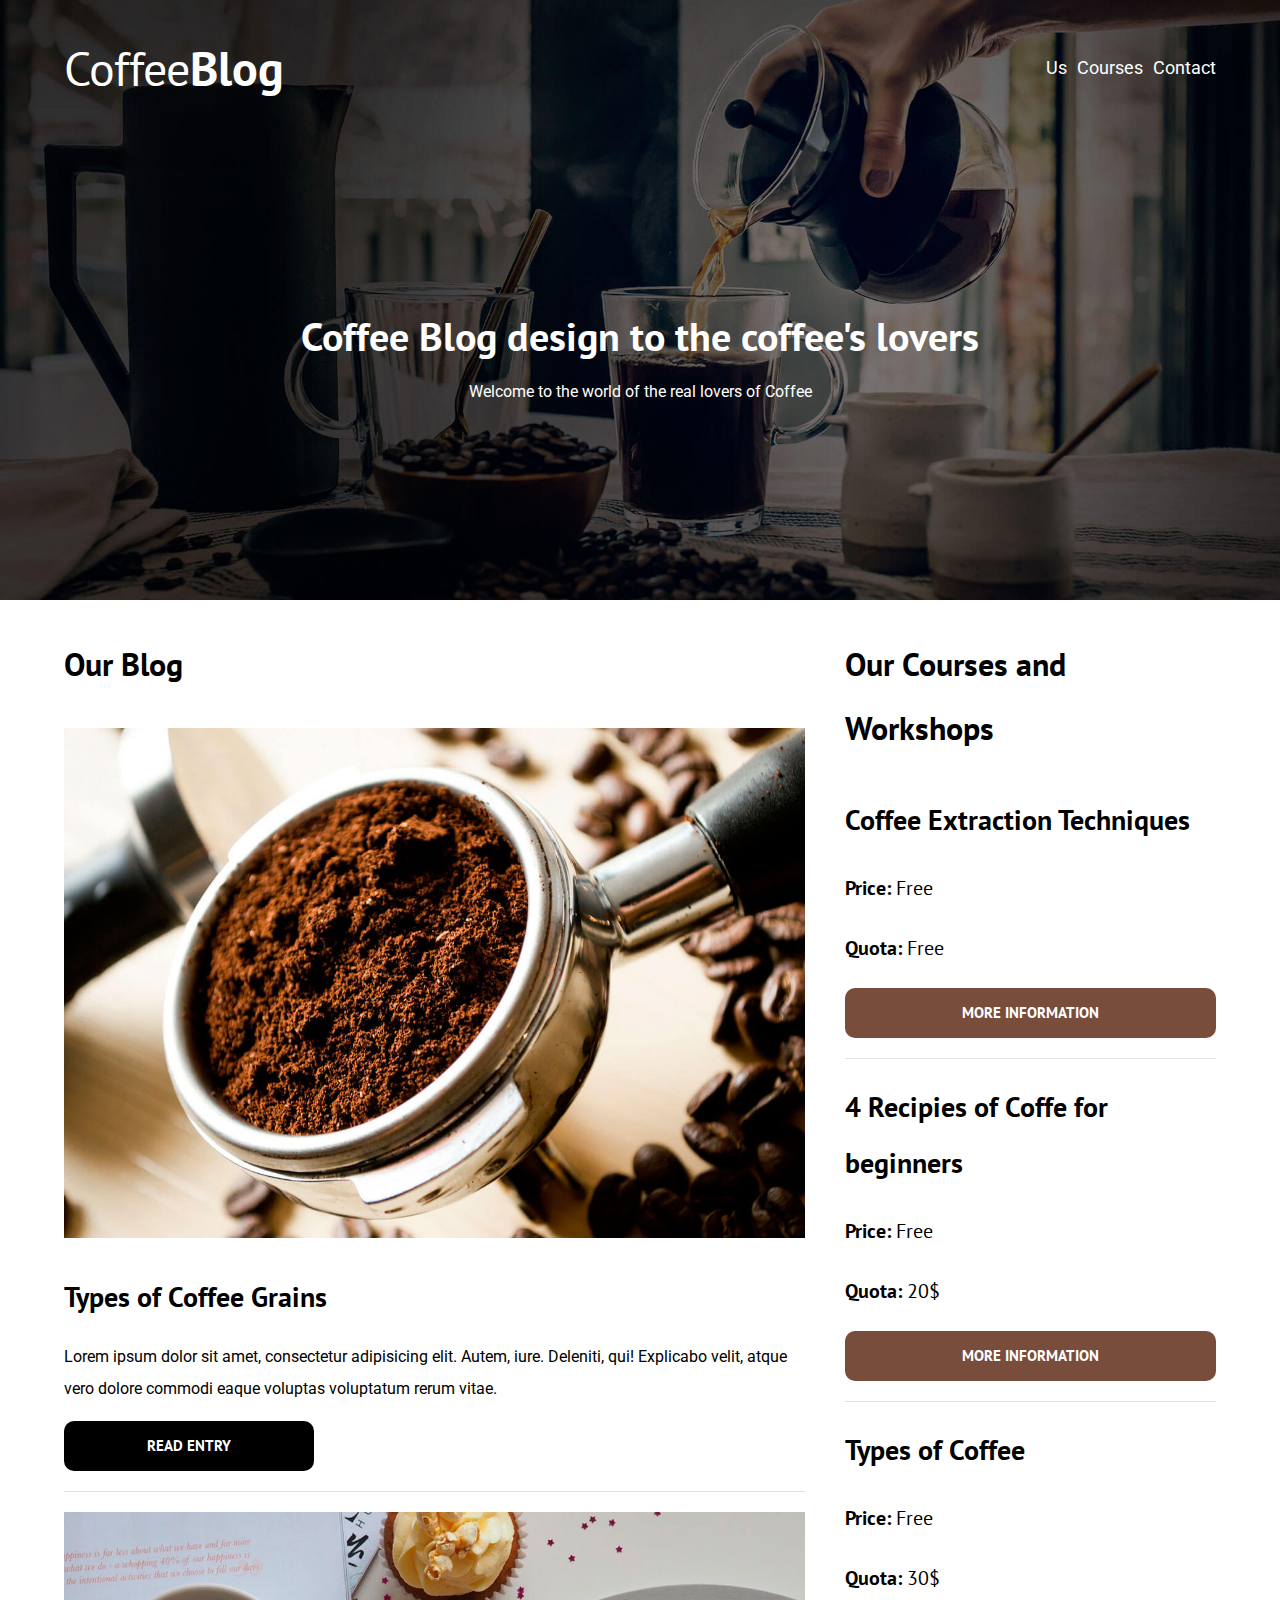
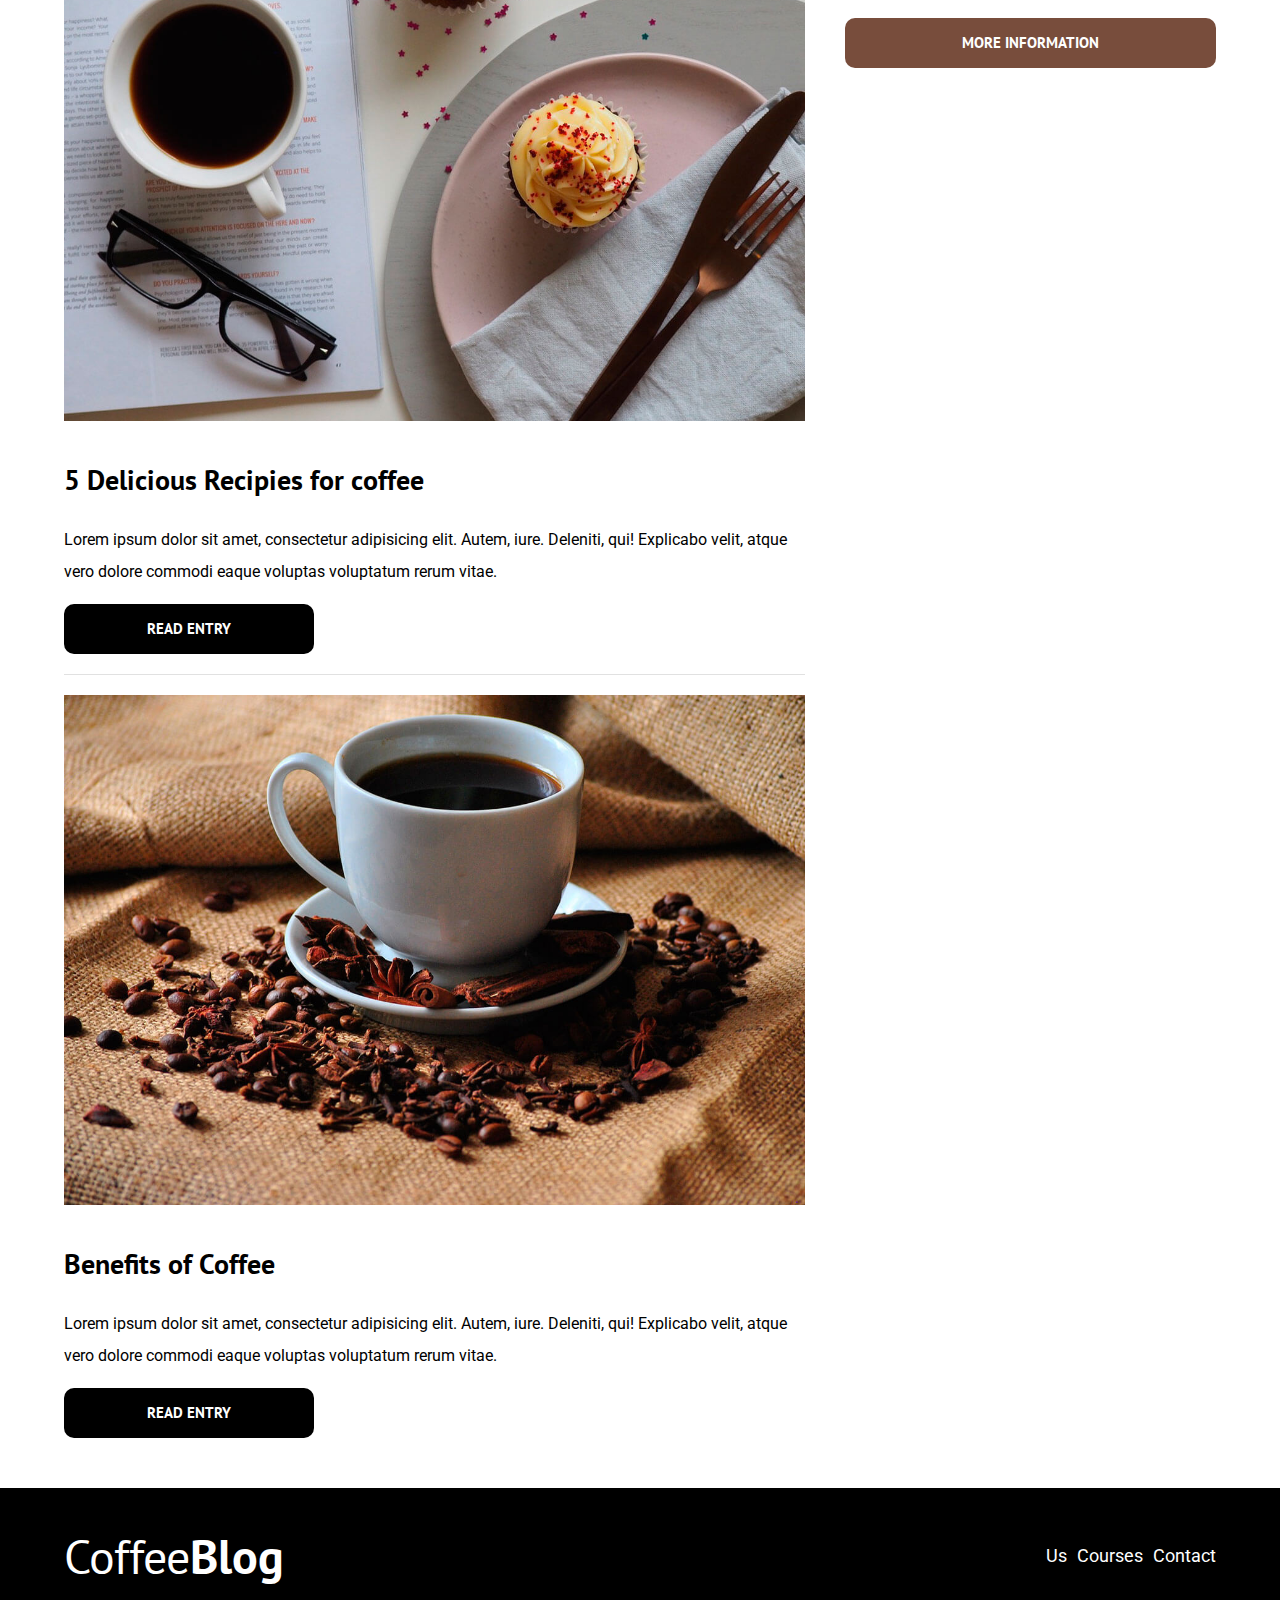
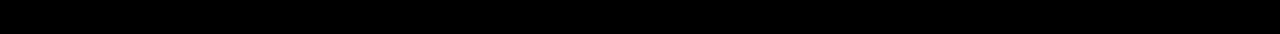
<file: index.html>
<!DOCTYPE html>
<html lang="en">

<head>
    <meta charset="UTF-8">
    <meta http-equiv="X-UA-Compatible" content="IE=edge">
    <meta name="viewport" content="width=device-width, initial-scale=1.0">
    <title>Coffe Blog</title>

    <!-- Preload -->
    <link rel="preload" href="css/normalize.css" as="style">
    <link rel="stylesheet" href="css/normalize.css">

    <link rel="preload" href="css/styles.css" as="style">
    <link rel="stylesheet" href="css/styles.css">

    <link rel="preload"
        href="https://fonts.googleapis.com/css2?family=PT+Sans:wght@400;700&family=Roboto:wght@300&display=swap"
        crossorigin="crossorigin" as="font">
    <link href="https://fonts.googleapis.com/css2?family=PT+Sans:wght@400;700&family=Roboto:wght@300&display=swap"
        rel="stylesheet">

    <link rel="stylesheet" href="img/blog1.jpg" as="image">
</head>

<body>
    <header class="header">

        <div class="container">
            <div class="bar">
                <a href="index.html" class="logo">
                    <h1 class="logo__element no-margin center-text">Coffee<span class="logo__bold">Blog</span></h1>
                </a>

                <nav class="navegation">
                    <a href="us.html" class="navegation__link">Us</a>
                    <a href="courses.html" class="navegation__link">Courses</a>
                    <a href="contact.html" class="navegation__link">Contact</a>
                </nav>
            </div>
        </div>

        <div class="header__text">
            <h2 class="no-margin">Coffee Blog design to the coffee's lovers</h2>
            <p class="no-margin">Welcome to the world of the real lovers of Coffee</p>
        </div>

    </header>

    <div class="container main-content">
        <main class="blog">
            <h3>Our Blog</h3>
            <article class="entry">

                <div class="entry__image">
                    <img src="img/blog1.jpg" alt="Image blog" loading="lazy">
                </div>

                <div class="entry__content">
                    <h4 class="no-margin entry__title">Types of Coffee Grains</h4>
                    <p>Lorem ipsum dolor sit amet, consectetur adipisicing elit. Autem, iure. Deleniti, qui! Explicabo
                        velit, atque vero dolore commodi eaque voluptas voluptatum rerum vitae. </p>
                    <a href="entry.html" class="button button--primary">Read entry</a>
                </div>

            </article>

            <article class="entry">

                <div class="entry__image">
                    <img src="img/blog2.jpg" alt="Image blog" loading="lazy">
                </div>

                <div class="entry__content">
                    <h4 class="no-margin entry__title">5 Delicious Recipies for coffee</h4>
                    <p>Lorem ipsum dolor sit amet, consectetur adipisicing elit. Autem, iure. Deleniti, qui! Explicabo
                        velit, atque vero dolore commodi eaque voluptas voluptatum rerum vitae. </p>
                    <a href="entry.html" class="button button--primary">Read entry</a>
                </div>

            </article>

            <article class="entry">

                <div class="entry__image">
                    <img src="img/blog3.jpg" alt="Image blog" loading="lazy">
                </div>

                <div class="entry__content">
                    <h4 class="no-margin entry__title">Benefits of Coffee</h4>
                    <p>Lorem ipsum dolor sit amet, consectetur adipisicing elit. Autem, iure. Deleniti, qui! Explicabo
                        velit, atque vero dolore commodi eaque voluptas voluptatum rerum vitae. </p>
                    <a href="entry.html" class="button button--primary">Read entry</a>
                </div>

            </article>
        </main>

        <aside>
            <h3>Our Courses and Workshops</h3>
            <ul class="courses no-padding">

                <li class="course-widget">
                    <h4 class="no-margin">Coffee Extraction Techniques</h4>
                    <p class="course-widget__label">Price:
                        <span class="course-widget__info">Free</span>
                    </p>
                    <p class="course-widget__label">Quota:
                        <span class="course-widget__info">Free</span>
                    </p>
                    <a href="courses.html" class="button button--secondary">More information</a>
                </li>

                <li class="course-widget">
                    <h4 class="no-margin">4 Recipies of Coffe for beginners </h4>
                    <p class="course-widget__label">Price:
                        <span class="course-widget__info">Free</span>
                    </p>
                    <p class="course-widget__label">Quota:
                        <span class="course-widget__info">20$</span>
                    </p>
                    <a href="entry.html" class="button button--secondary">More information</a>
                </li>

                <li class="course-widget">
                    <h4 class="no-margin">Types of Coffee</h4>
                    <p class="course-widget__label">Price:
                        <span class="course-widget__info">Free</span>
                    </p>
                    <p class="course-widget__label">Quota:
                        <span class="course-widget__info">30$</span>
                    </p>
                    <a href="entry.html" class="button button--secondary">More information</a>
                </li>
            </ul>
        </aside>
    </div>

    <footer class="footer">
        <div class="container">
            <div class="bar">
                <a href="index.html" class="logo">
                    <h1 class="logo__element no-margin center-text">Coffee<span class="logo__bold">Blog</span></h1>
                </a>

                <nav class="navegation">
                    <a href="us.html" class="navegation__link">Us</a>
                    <a href="courses.html" class="navegation__link">Courses</a>
                    <a href="contact.html" class="navegation__link">Contact</a>
                </nav>
            </div>
        </div>
    </footer>
</body>

</html>
</file>
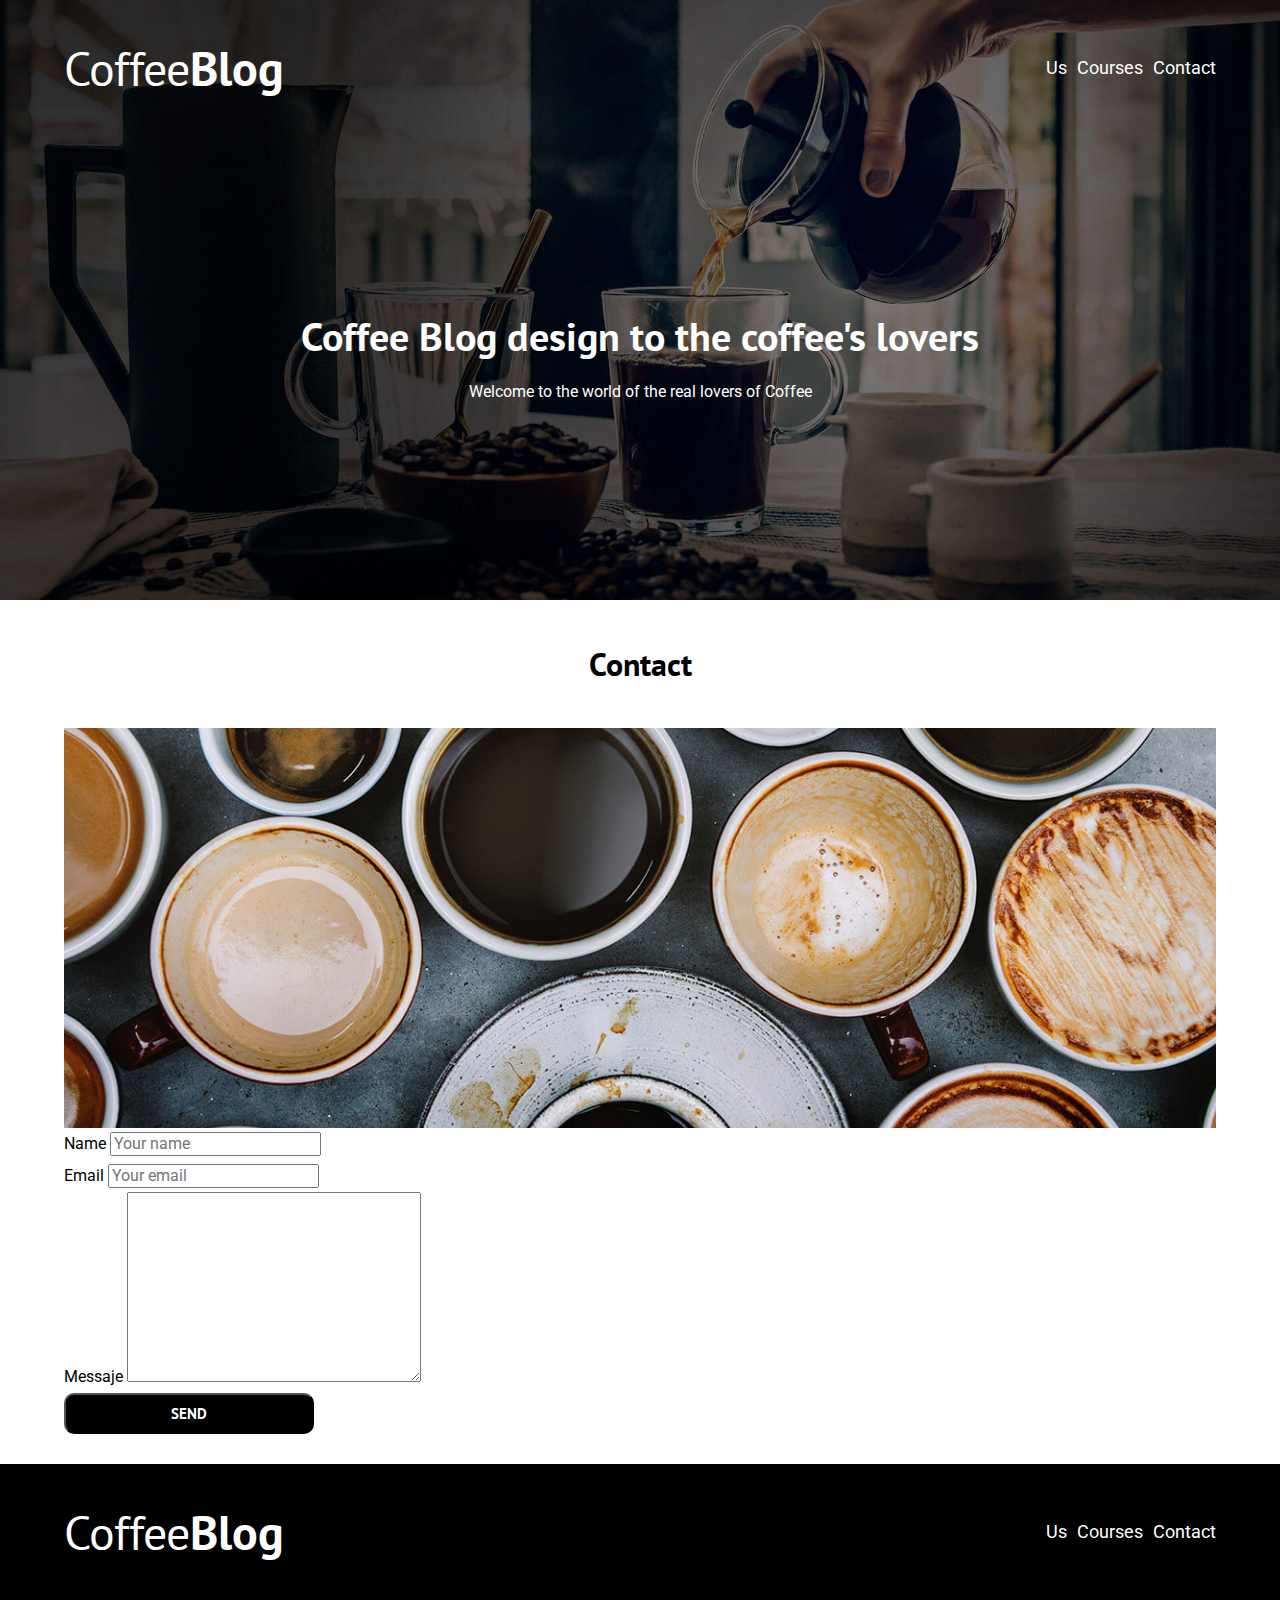
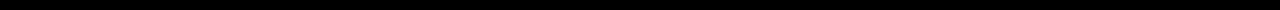
<file: contact.html>
<!DOCTYPE html>
<html lang="en">

<head>
    <meta charset="UTF-8">
    <meta http-equiv="X-UA-Compatible" content="IE=edge">
    <meta name="viewport" content="width=device-width, initial-scale=1.0">
    <title>About Us</title>
    <link rel="stylesheet" href="css/normalize.css">
    <link rel="stylesheet" href="css/styles.css">
    <link rel="preconnect" href="https://fonts.googleapis.com">
    <link href="https://fonts.googleapis.com/css2?family=PT+Sans:wght@400;700&family=Roboto:wght@300&display=swap"
        rel="stylesheet">
</head>

<body>
    <header class="header">

        <div class="container">
            <div class="bar">
                <a href="index.html" class="logo">
                    <h1 class="logo__element no-margin center-text">Coffee<span class="logo__bold">Blog</span></h1>
                </a>

                <nav class="navegation">
                    <a href="us.html" class="navegation__link">Us</a>
                    <a href="courses.html" class="navegation__link">Courses</a>
                    <a href="contact.html" class="navegation__link">Contact</a>
                </nav>
            </div>
        </div>

        <div class="header__text">
            <h2 class="no-margin">Coffee Blog design to the coffee's lovers</h2>
            <p class="no-margin">Welcome to the world of the real lovers of Coffee</p>
        </div>

    </header>

    <main class="container">
        <h3 class="center-text">Contact</h3>

        <div class="contact-bg"></div>

        <form class="form">
            <div class="field">
                <label for="name" class="field__label">Name</label>
                <input type="text" placeholder="Your name" id="name" class="label__input">
            </div>
            <div class="field">
                <label for="email" class="field__label">Email</label>
                <input type="text" placeholder="Your email" id="email" class="label__input">
            </div>
            <div class="field">
                <label for="messaje" class="field__label">Messaje</label>
                <textarea id="messaje" cols="30" rows="10"></textarea>
            </div>

            <div class="field">
                <input type="submit" value="Send" class="button button--primary ">
            </div>
        </form>

    </main>

    <footer class="footer">
        <div class="container">
            <div class="bar">
                <a href="index.html" class="logo">
                    <h1 class="logo__element no-margin center-text">Coffee<span class="logo__bold">Blog</span></h1>
                </a>

                <nav class="navegation">
                    <a href="us.html" class="navegation__link">Us</a>
                    <a href="courses.html" class="navegation__link">Courses</a>
                    <a href="contact.html" class="navegation__link">Contact</a>
                </nav>
            </div>
        </div>
    </footer>
</body>

</html>
</file>
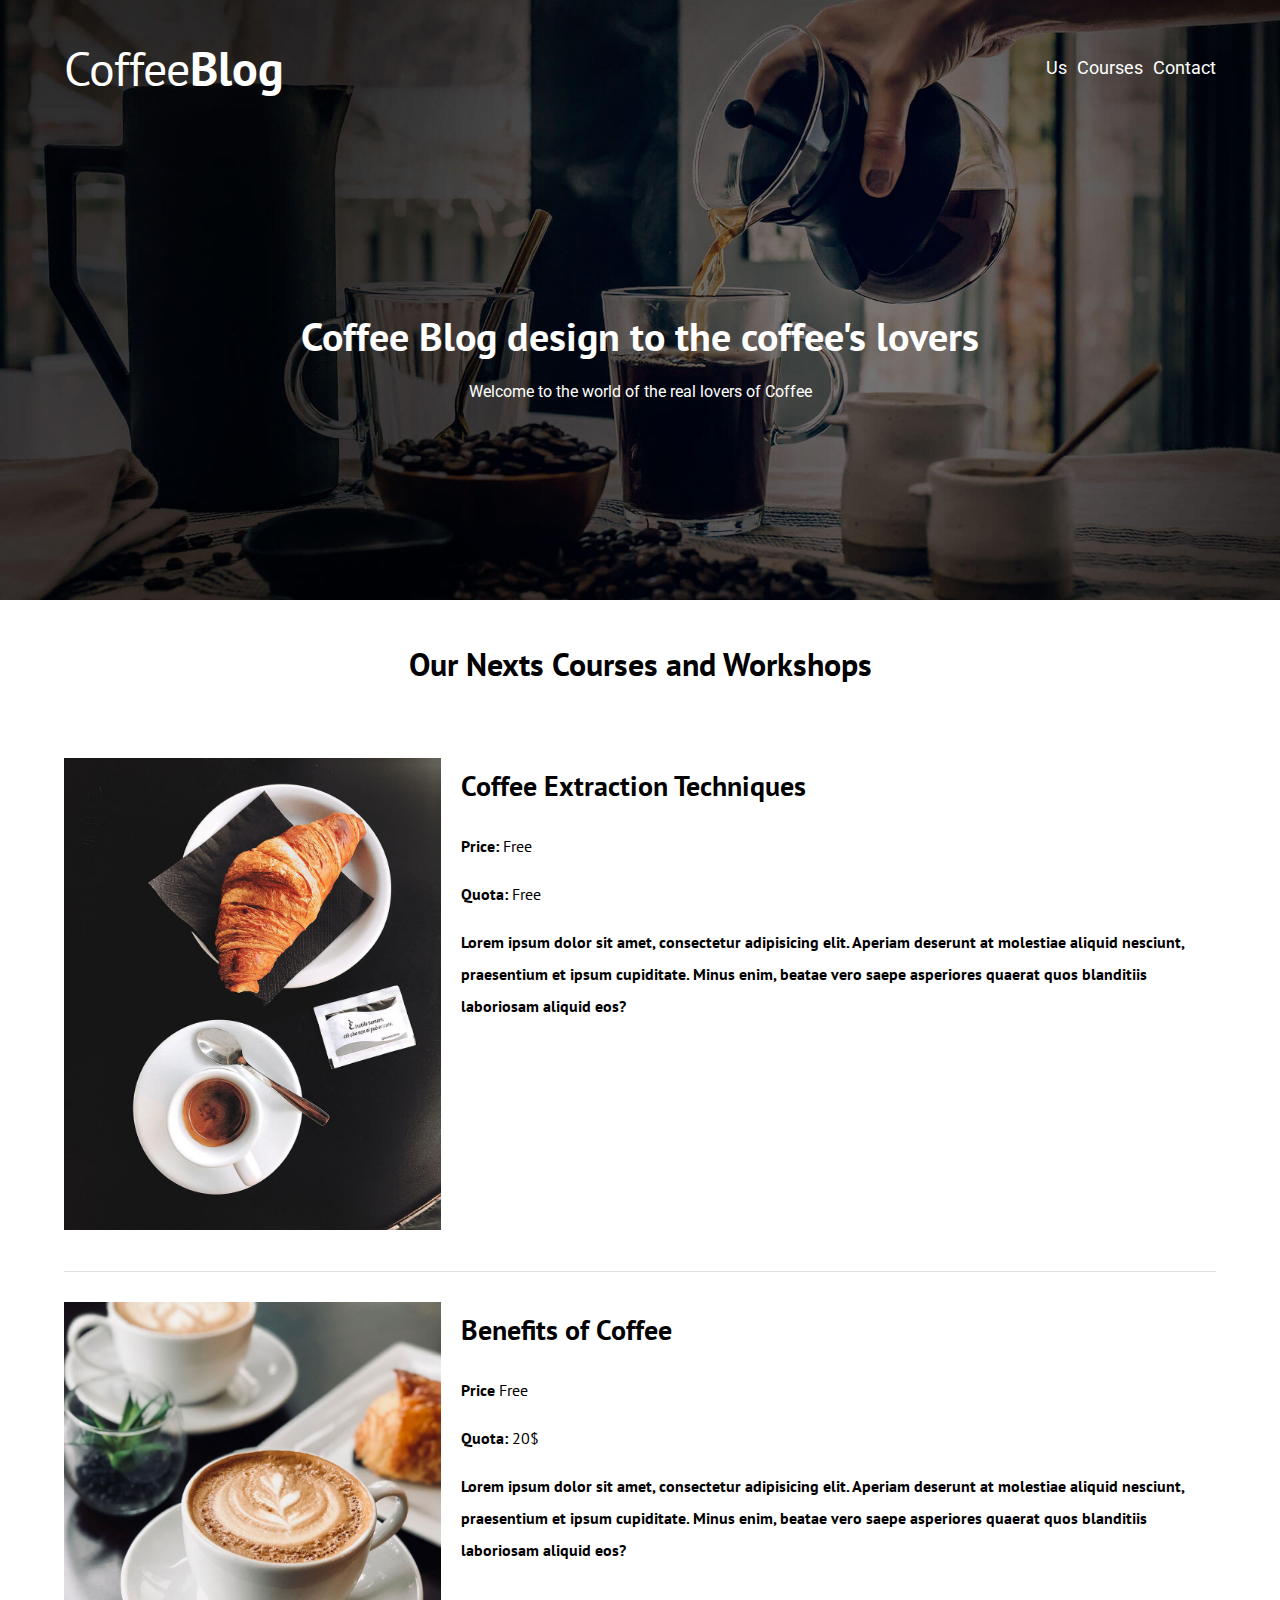
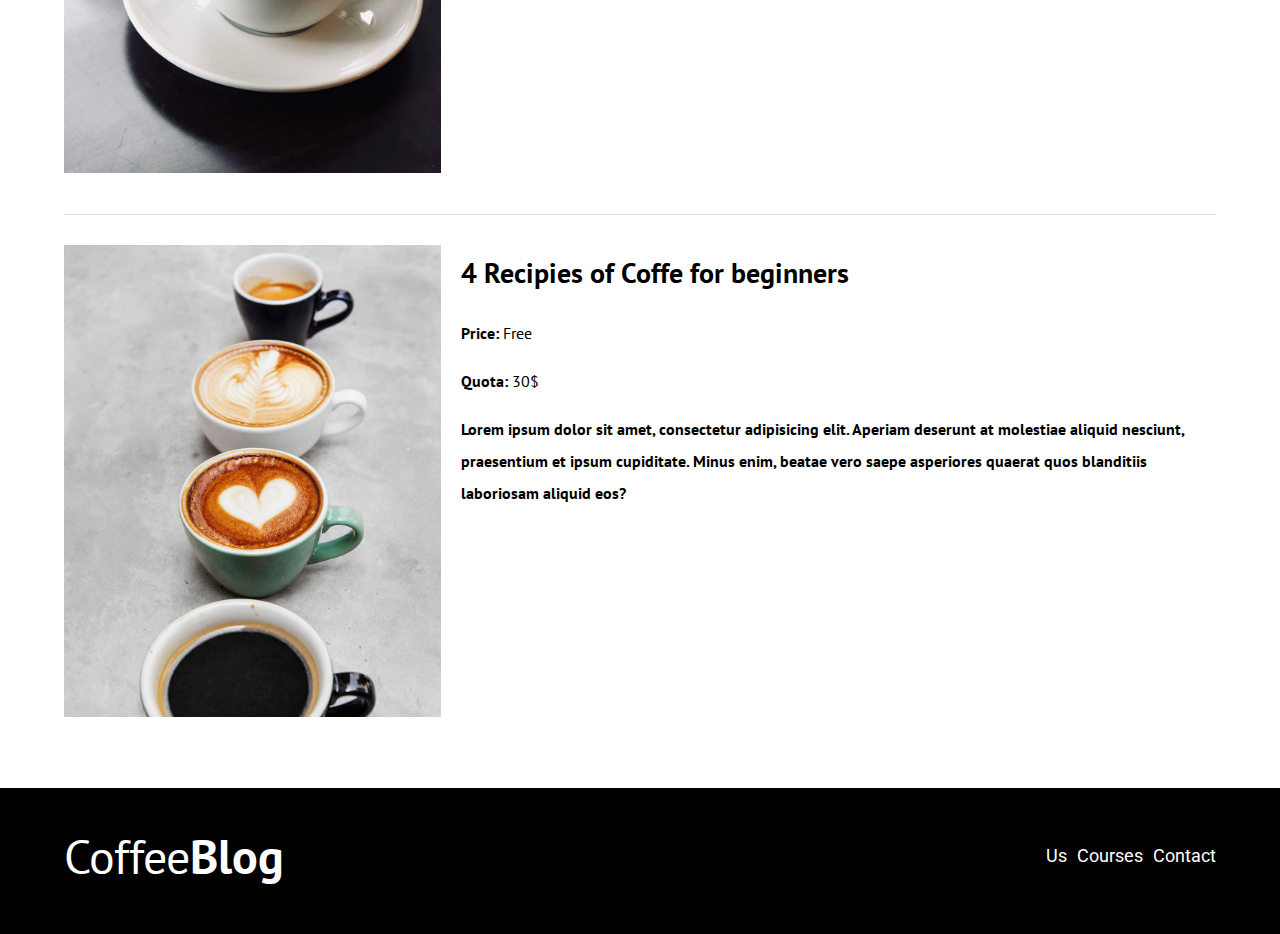
<file: courses.html>
<!DOCTYPE html>
<html lang="en">

<head>
    <meta charset="UTF-8">
    <meta http-equiv="X-UA-Compatible" content="IE=edge">
    <meta name="viewport" content="width=device-width, initial-scale=1.0">
    <title>About Us</title>
    <link rel="stylesheet" href="css/normalize.css">
    <link rel="stylesheet" href="css/styles.css">
    <link rel="preconnect" href="https://fonts.googleapis.com">
    <link href="https://fonts.googleapis.com/css2?family=PT+Sans:wght@400;700&family=Roboto:wght@300&display=swap"
        rel="stylesheet">
</head>

<body>
    <header class="header">

        <div class="container">
            <div class="bar">
                <a href="index.html" class="logo">
                    <h1 class="logo__element no-margin center-text">Coffee<span class="logo__bold">Blog</span></h1>
                </a>

                <nav class="navegation">
                    <a href="us.html" class="navegation__link">Us</a>
                    <a href="courses.html" class="navegation__link">Courses</a>
                    <a href="contact.html" class="navegation__link">Contact</a>
                </nav>
            </div>
        </div>

        <div class="header__text">
            <h2 class="no-margin">Coffee Blog design to the coffee's lovers</h2>
            <p class="no-margin">Welcome to the world of the real lovers of Coffee</p>
        </div>

    </header>

    <main class="container">
        <h3 class="center-text">Our Nexts Courses and Workshops</h3>

        <div class="course">
            <div class="course__inage">
                <img src="img/curso1.jpg" alt="Image of the course">
            </div>

            <div class="course__info">
                <h4 class="no-margin">Coffee Extraction Techniques</h4>

                <p class="course__label">Price:
                    <span class="course__info">Free</span>
                </p>

                <p class="course__label">Quota:
                    <span class="course__info">Free</span>
                </p>
                <p class="course__description">
                    Lorem ipsum dolor sit amet, consectetur adipisicing elit. Aperiam deserunt at molestiae aliquid
                    nesciunt, praesentium et ipsum cupiditate. Minus enim, beatae vero saepe asperiores quaerat quos
                    blanditiis laboriosam aliquid eos?
                </p>
            </div>
        </div>

        <div class="course">
            <div class="course__image">
                <img src="img/curso2.jpg" alt="Image of the course">
            </div>

            <div class="course__info">
                <h4 class="no-margin">Benefits of Coffee</h4>

                <p class="course__label">Price
                    <span class="course__info">Free</span>
                </p>

                <p class="course__label"> Quota:
                    <span class="course__info">20$</span>
                </p>
                <p class="course__description">
                    Lorem ipsum dolor sit amet, consectetur adipisicing elit. Aperiam deserunt at molestiae aliquid
                    nesciunt, praesentium et ipsum cupiditate. Minus enim, beatae vero saepe asperiores quaerat quos
                    blanditiis laboriosam aliquid eos?
                </p>
            </div>
        </div>

        <div class="course">
            <div class="course__inage">
                <img src="img/curso3.jpg" alt="Image of the course">
            </div>

            <div class="course__info">
                <h4 class="no-margin">4 Recipies of Coffe for beginners</h4>

                <p class="course__label">Price:
                    <span class="course__info">Free</span>
                </p>

                <p class="course__label">Quota:
                    <span class="course__info">30$</span>
                </p>
                <p class="course__description">
                    Lorem ipsum dolor sit amet, consectetur adipisicing elit. Aperiam deserunt at molestiae aliquid
                    nesciunt, praesentium et ipsum cupiditate. Minus enim, beatae vero saepe asperiores quaerat quos
                    blanditiis laboriosam aliquid eos?
                </p>
            </div>
        </div>

    </main>

    <footer class="footer">
        <div class="container">
            <div class="bar">
                <a href="index.html" class="logo">
                    <h1 class="logo__element no-margin center-text">Coffee<span class="logo__bold">Blog</span></h1>
                </a>

                <nav class="navegation">
                    <a href="us.html" class="navegation__link">Us</a>
                    <a href="courses.html" class="navegation__link">Courses</a>
                    <a href="contact.html" class="navegation__link">Contact</a>
                </nav>
            </div>
        </div>
    </footer>
</body>

</html>
</file>
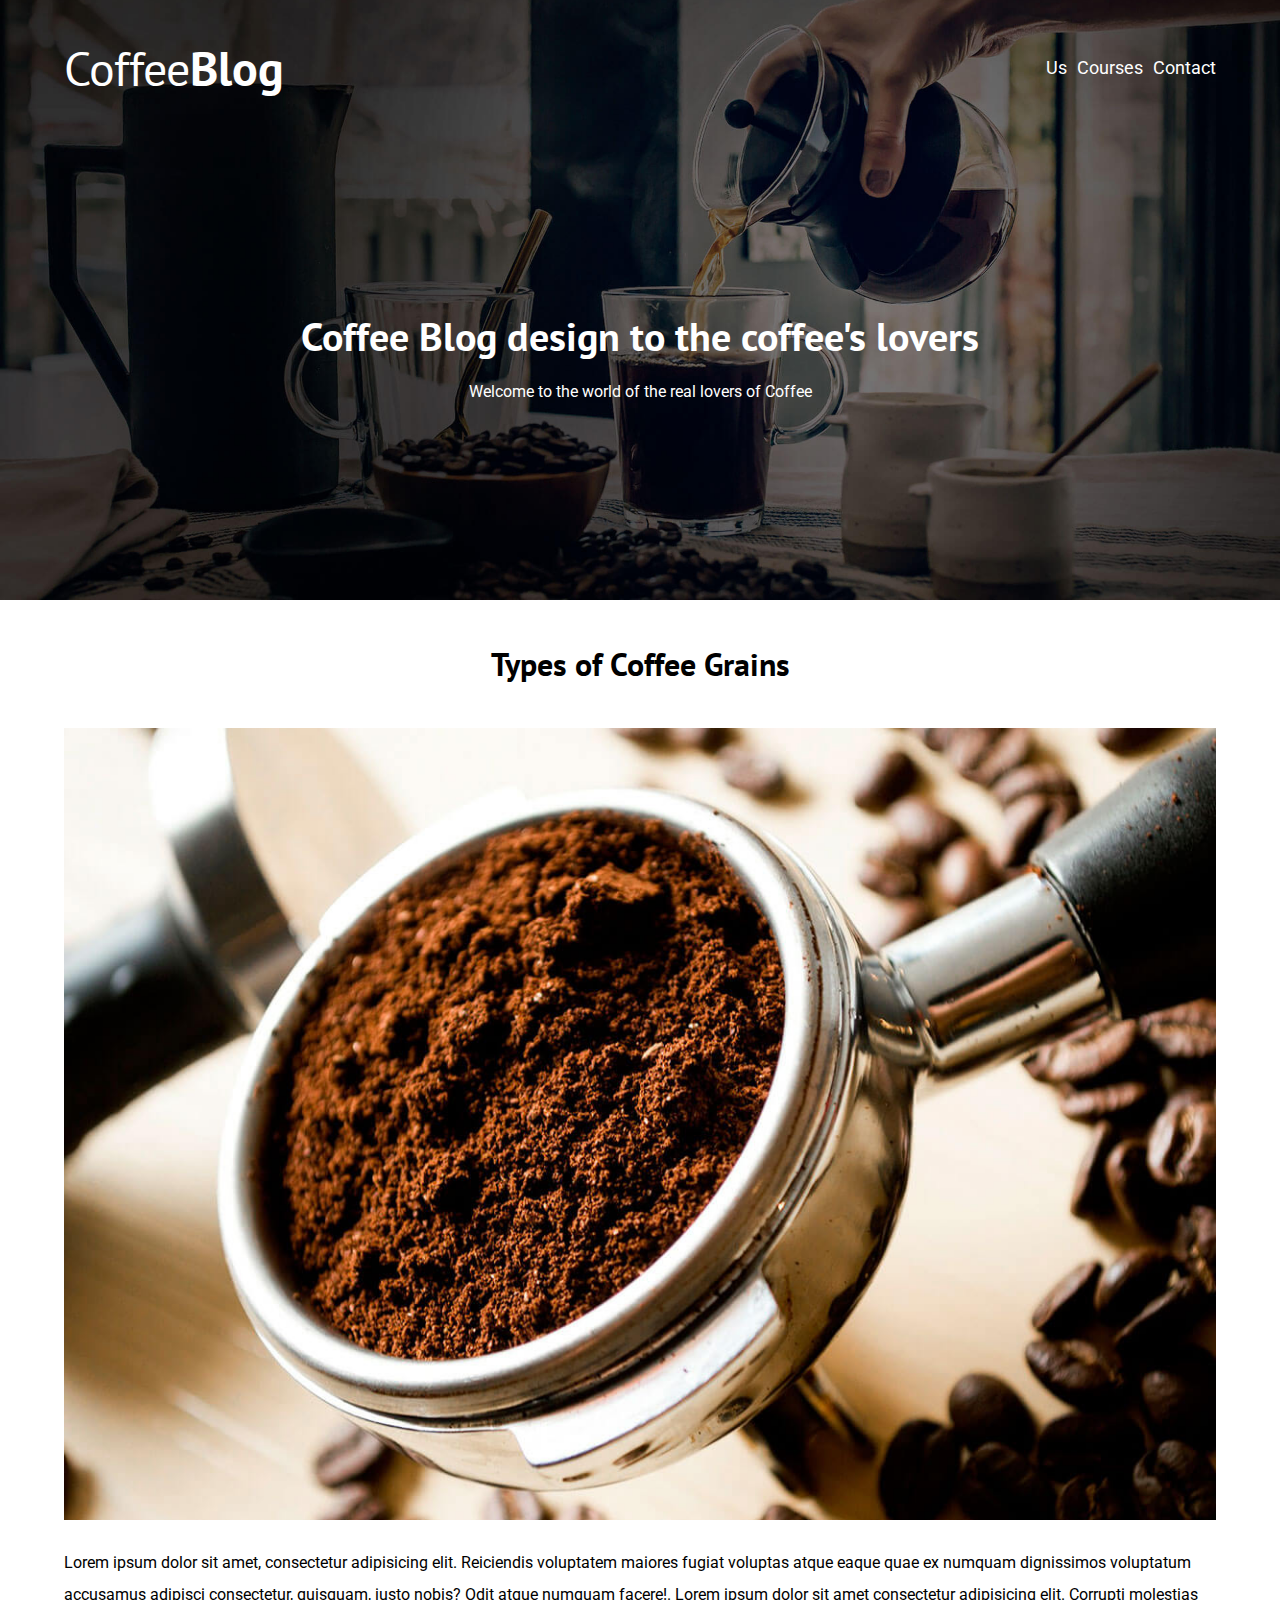
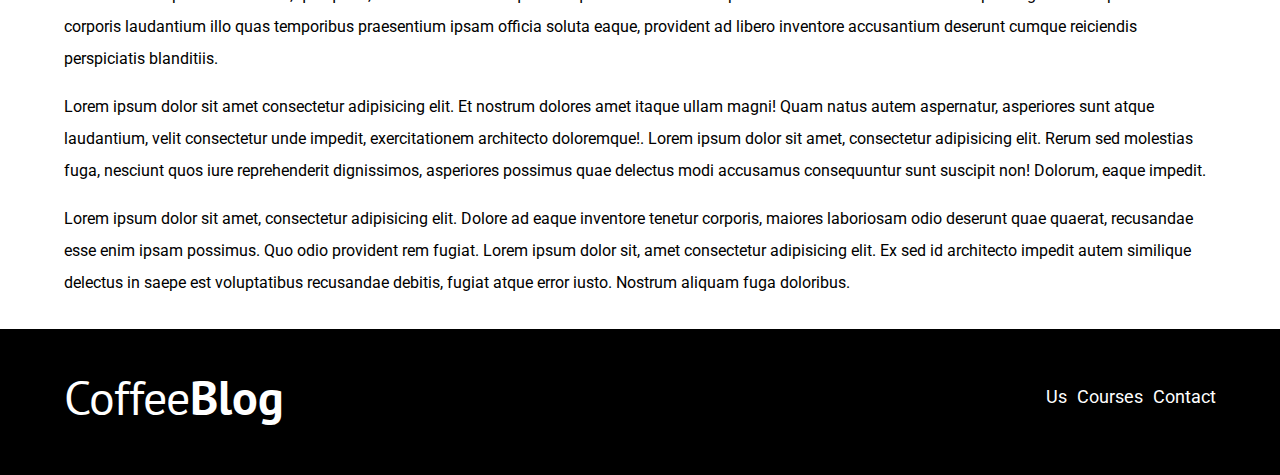
<file: entry.html>
<!DOCTYPE html>
<html lang="en">

<head>
    <meta charset="UTF-8">
    <meta http-equiv="X-UA-Compatible" content="IE=edge">
    <meta name="viewport" content="width=device-width, initial-scale=1.0">
    <title>About Us</title>
    <link rel="stylesheet" href="css/normalize.css">
    <link rel="stylesheet" href="css/styles.css">
    <link rel="preconnect" href="https://fonts.googleapis.com">
    <link href="https://fonts.googleapis.com/css2?family=PT+Sans:wght@400;700&family=Roboto:wght@300&display=swap"
        rel="stylesheet">
</head>

<body>
    <header class="header">

        <div class="container">
            <div class="bar">
                <a href="index.html" class="logo">
                    <h1 class="logo__element no-margin center-text">Coffee<span class="logo__bold">Blog</span></h1>
                </a>

                <nav class="navegation">
                    <a href="us.html" class="navegation__link">Us</a>
                    <a href="courses.html" class="navegation__link">Courses</a>
                    <a href="contact.html" class="navegation__link">Contact</a>
                </nav>
            </div>
        </div>

        <div class="header__text">
            <h2 class="no-margin">Coffee Blog design to the coffee's lovers</h2>
            <p class="no-margin">Welcome to the world of the real lovers of Coffee</p>
        </div>

    </header>

    <main class="container">
        <h3 class="center-text">Types of Coffee Grains</h3>

        <img src="img/blog1.jpg" alt="Blog Image">
        <p>
            Lorem ipsum dolor sit amet, consectetur adipisicing elit. Reiciendis voluptatem maiores fugiat voluptas
            atque eaque quae ex numquam dignissimos voluptatum accusamus adipisci consectetur, quisquam, iusto nobis?
            Odit atque numquam facere!. Lorem ipsum dolor sit amet consectetur adipisicing elit. Corrupti molestias
            corporis laudantium illo quas temporibus praesentium ipsam officia soluta eaque, provident ad libero
            inventore accusantium deserunt cumque reiciendis perspiciatis blanditiis.
        </p>
        <p>
            Lorem ipsum dolor sit amet consectetur adipisicing elit. Et nostrum dolores amet itaque ullam magni! Quam
            natus autem aspernatur, asperiores sunt atque laudantium, velit consectetur unde impedit, exercitationem
            architecto doloremque!. Lorem ipsum dolor sit amet, consectetur adipisicing elit. Rerum sed molestias fuga,
            nesciunt quos iure reprehenderit dignissimos, asperiores possimus quae delectus modi accusamus consequuntur
            sunt suscipit non! Dolorum, eaque impedit.
        </p>
        <p>Lorem ipsum dolor sit amet, consectetur adipisicing elit. Dolore ad eaque inventore tenetur corporis, maiores
            laboriosam odio deserunt quae quaerat, recusandae esse enim ipsam possimus. Quo odio provident rem fugiat.
            Lorem ipsum dolor sit, amet consectetur adipisicing elit. Ex sed id architecto impedit autem similique
            delectus in saepe est voluptatibus recusandae debitis, fugiat atque error iusto. Nostrum aliquam fuga
            doloribus.
        </p>
    </main>

    <footer class="footer">
        <div class="container">
            <div class="bar">
                <a href="index.html" class="logo">
                    <h1 class="logo__element no-margin center-text">Coffee<span class="logo__bold">Blog</span></h1>
                </a>

                <nav class="navegation">
                    <a href="us.html" class="navegation__link">Us</a>
                    <a href="courses.html" class="navegation__link">Courses</a>
                    <a href="contact.html" class="navegation__link">Contact</a>
                </nav>
            </div>
        </div>
    </footer>
</body>

</html>
</file>
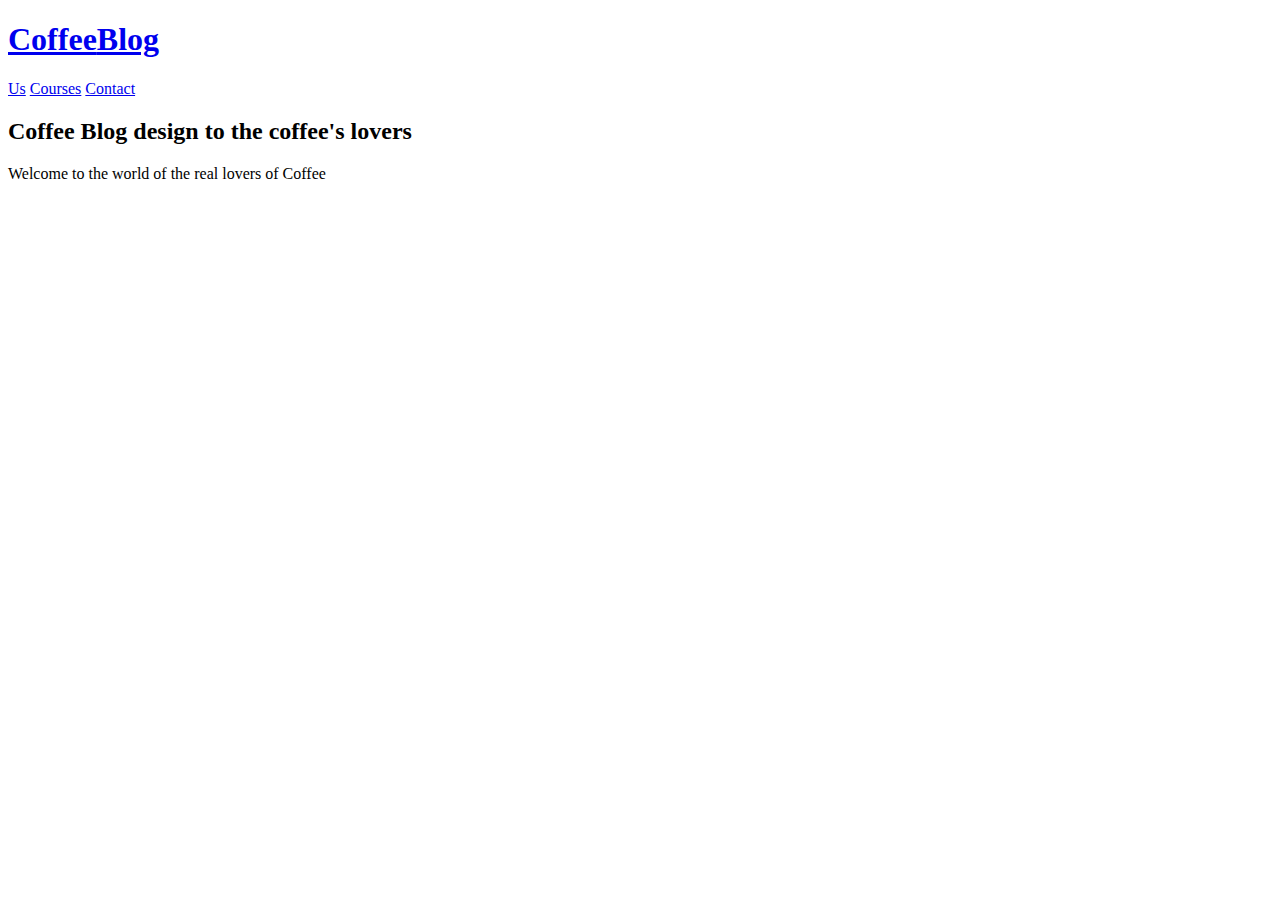
<file: us.html>
<!DOCTYPE html>
<html lang="en">

<head>
    <meta charset="UTF-8">
    <meta http-equiv="X-UA-Compatible" content="IE=edge">
    <meta name="viewport" content="width=device-width, initial-scale=1.0">
    <title>About Us</title>
</head>

<body>
    <header class="header">

        <div class="container">
            <div class="bar">
                <a href="index.html" class="logo">
                    <h1 class="logo__element no-margin center-text">Coffee<span class="logo__bold">Blog</span></h1>
                </a>

                <nav class="navegation">
                    <a href="us.html" class="navegation__link">Us</a>
                    <a href="courses.html" class="navegation__link">Courses</a>
                    <a href="contact.html" class="navegation__link">Contact</a>
                </nav>
            </div>
        </div>

        <div class="header__text">
            <h2 class="no-margin">Coffee Blog design to the coffee's lovers</h2>
            <p class="no-margin">Welcome to the world of the real lovers of Coffee</p>
        </div>

    </header>

    <div class="container"></div>
</body>

</html>
</file>
<file: css/styles.css>
/* GLOBAL */

:root{
    /* Fonts Styles */
    --headingFont: 'PT Sans', sans-serif;
    --headingParagraph: 'Roboto', sans-serif;

    /* Colors */
    --primaryColor: #784D3C;
    --white: #ffffff;
    --black: #000000;
    --grey: #e1e1e1;
}

html{
    box-sizing: border-box;
    font-size: 62.5%;
}

*, *:before, *:after{
    box-sizing: inherit;
}

body{
    font-family: var(--headingParagraph);
    font-size: 1.6rem;
    line-height: 2;
}

.container{
    /*max-width: 120rem;
    width: 90%;*/
    width: min(90%, 120rem);
    margin: 0 auto;
}

a {
    text-decoration: none;
}

h1, h2, h3, h4{
    font-family: var(--headingFont);
}

h1{
    font-size: 4.8rem;
}

h2{
    font-size: 4rem;
}

h3{
    font-size: 3.2rem;
}

h4{
    font-size: 2.8rem;
}

img{
    max-width: 100%;
}

/* UTILITIES */
.no-margin{
    margin:0;
}

.no-padding{
    padding: 0;
}

.center-text{
    text-align: center;
}

/* COMPONENTS */
.button{
    display: block;
    font-family: var(--headingFont);
    color: var(--white);
    text-align: center;
    padding: 1rem 3rem;
    font-size: 1.5rem;
    font-weight: 700;
    text-transform: uppercase;
    margin-bottom: 2rem;
    border-radius: 1rem;
}

.button--primary{
    background-color: var(--black);
}

.button--secondary{
    background-color: var(--primaryColor);
}

/* HEADER */
.header{
    background-image: url(../img/banner.jpg);
    height: 60rem;
    background-size: cover; /*Cover all the space*/
    background-repeat: no-repeat;
    background-position: center center; /*Align vertical and horizontal*/
}

.bar{
    padding-top: 2rem;
}

.header__text{
    margin-top: 5rem;
    text-align: center;
    color: var(--white);
}

.logo{
    color: var(--white);
}

.logo__element{
    font-weight: 400;
}

.logo__bold{
    font-weight: 700;
}

.navegation__link{
    display: block;
    text-align: center;
    font-size: 1.8rem;
    color: var(--white);
}

/* MAIN CONTENT*/
.entry{
    border-bottom: .1rem solid var(--grey);
    margin-top: 2rem;
}
.entry:last-of-type{
    border: none;
    margin-bottom: 0;
}

.entry__title{
    margin-top: 2rem;
}

/*ASIDE COURSES AND COURSES PAGE*/
.courses{
    list-style: none;
}

.course-widget{
   border-bottom: 1px solid var(--grey); 
   margin-bottom: 2rem;
}

.course-widget:last-of-type{
    border: none;
    margin-bottom: 0;
}

.course-widget__label, .course__label, .course__description{
    font-family: var(--headingFont);
    font-weight: bold;
}

.course-widget__info, .course__info{
    font-weight: normal;
}

.course-widget__label, .course-widget__info{font-size: 2rem;}

/* COURSES */
.course{
    padding: 3rem 0;
    border-bottom: 1px solid var(--grey);
}

.course:last-of-type{
    border: none;   
}

/* CONTACT PAGE*/
.contact-bg{
    background-image: url(../img/contacto.jpg);
    height: 40rem;
    background-size: cover;
    background-repeat: no-repeat;
}

.form{

}

.field{

}

.field__label{}

.field__input{}

.field__input--textarea{}

/* FOOTER */
.footer{
    background-color: var(--black);
    padding-bottom: 3rem;
    margin-top: 3rem;
}

/* RESPONSIVE DESIGN*/
@media (min-width: 768px) {

    /* COMPONENTS */
    .button--primary{
        display: flex;
        width: 25rem;
        justify-content: center;
    }

    /* HEADER */
    .header__text{
        margin-top: 18rem;
    }

    .bar{
       display: flex;
       justify-content: space-between;
       align-items: center;
   }

   .navegation{
       display: flex;
       gap: 1rem;
   }

   /* MAIN CONTENT */
   .main-content{
       display: grid;
       grid-template-columns: 2fr 1fr;
       column-gap: 4rem;
   }

   /*ABOUT US PAGE*/
   .about-us{
       display: grid;
       grid-template-columns: repeat(2, 1fr);
       column-gap: 3rem;
   }

   /* COURSES */
   .course{
      display: grid;
      grid-template-columns: 1fr 2fr; 
      column-gap: 2rem
   }
}
</file>
